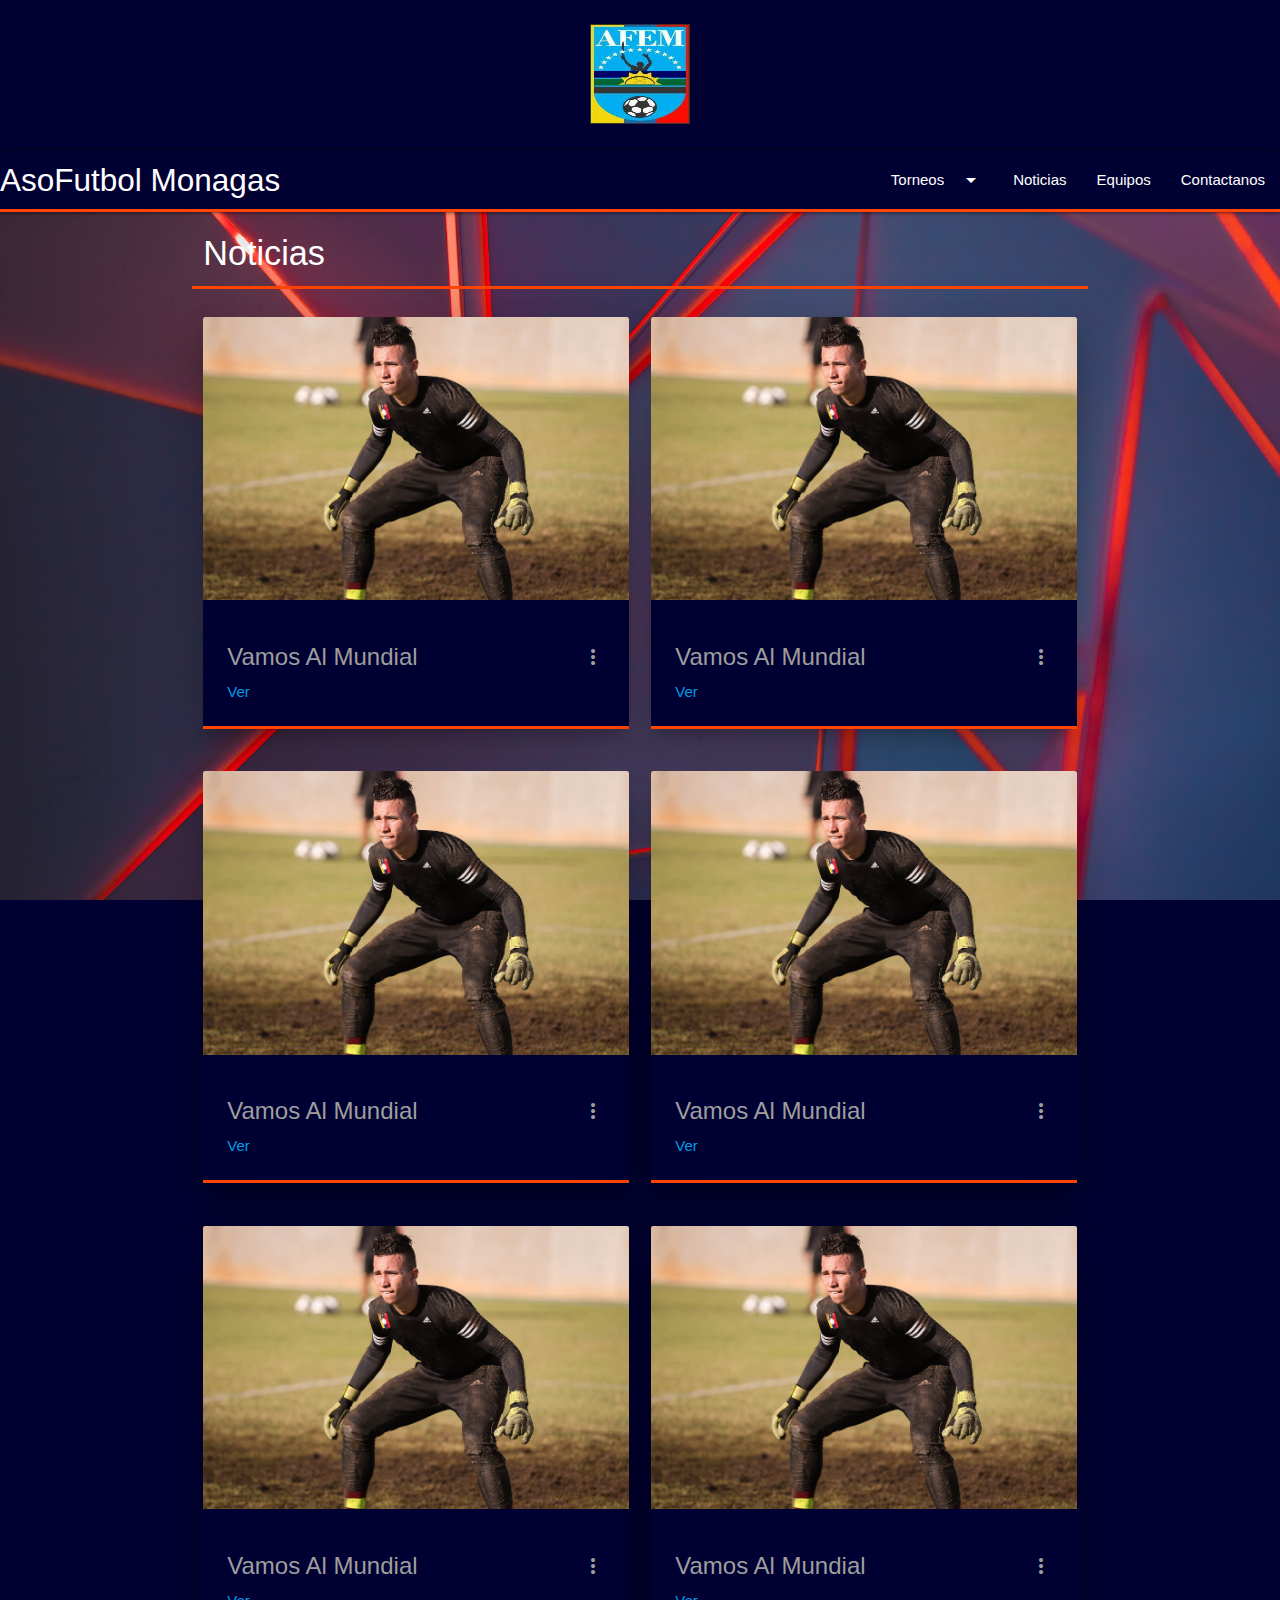
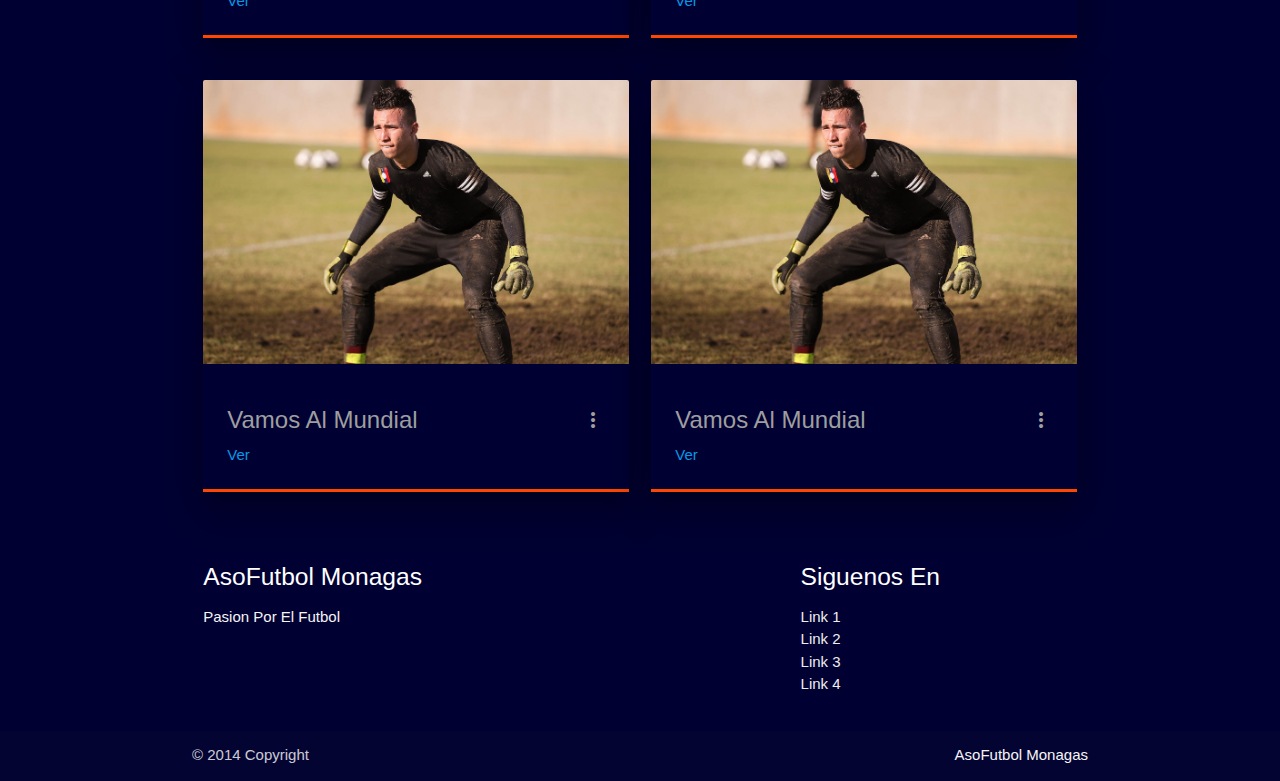
<file: new.html>
<!DOCTYPE html>
<html lang="en">
  <head>
    <meta charset="utf-8">
    <meta name="viewport" content="width=device-width, initial-scale=1.0, maximum-scale=1.0, user-scalable=no">
	<link href="https://fonts.googleapis.com/icon?family=Material+Icons" rel="stylesheet">
	<link rel="stylesheet" href="lib/responsive.css">	
    <link rel="stylesheet" href="lib/materialize/css/materialize.css">	
  </head>
  <body>
	<div class="col s12" style="margin: 0px !important; padding: 0px !important;">
		<div class="card azul-special offset-s6" style="margin: 0px !important; padding: 0px !important; border-radius: 0px !important; border-botton: 0px !important; display: flex; justify-content: center;
  align-items: center;">
			<div class="card-content white-text">
				<div class="col s2" style="height: 100px; width: 100px;">
					<img src="asofutbol-logo.png" alt="" class="responsive-img" style="width: 100% !important; height: 100% !important;"> <!-- notice the "circle" class -->
				</div>
			</div>						
		</div>
	</div>
	<ul id="dropdown1" class="dropdown-content">
	  <li><a href="#!">one</a></li>
	  <li><a href="#!">two</a></li>
	  <li class="divider"></li>
	  <li><a href="#!">three</a></li>
	</ul>
	<nav class="fixed azul-special" style="border-bottom: 3px solid #ff4500 !important;">
		<div class="nav-wrapper">
		  <a href="index.html" class="brand-logo">AsoFutbol Monagas</a>
		  <ul id="nav-mobile" class="right hide-on-med-and-down">
		    <li><a class="dropdown-trigger" href="#!" data-target="dropdown1">Torneos<i class="material-icons right">arrow_drop_down</i></a></li>			
			<li><a href="new.html">Noticias</a></li>
			<li><a href="equipo.html">Equipos</a></li>
			<li><a href="collapsible.html">Contactanos</a></li>
		  </ul>
		</div>
	</nav>
	<div class="container">
			<div class="row">
				<div class="col s12" style="border-bottom: 3px solid #ff4500 !important;">				  
					  <h4 class="white-text">Noticias</h4>				
				</div>
			</div>
		<div class="row">
			<div class="col s6">
				<div class="card azul-special z-depth-5" style="height:412px; border-bottom: 3px solid #ff4500 !important;">
							<div class="card-image waves-effect waves-block waves-light" style="height:300px;">
								<img class="activator" src="image/port.jpg">
							</div>
							<div class="card-content">
								<span class="card-title activator grey-text">Vamos Al Mundial<i class="material-icons right">more_vert</i></span>
								<p><a href="new.html">Ver</a></p>
							</div>
							<div class="card-reveal" style="background:rgba(0,0,51, 0.7);">
								<span class="card-title grey-text">Vamos Al Mundial<i class="material-icons right">close</i></span>
								<p class="white-text">Here is some more information about this product that is only revealed once clicked on.</p>
							</div>							
						</div>
			</div>
			<div class="col s6">
				<div class="card azul-special z-depth-5" style="height:412px; border-bottom: 3px solid #ff4500 !important;">
							<div class="card-image waves-effect waves-block waves-light" style="height:300px;">
								<img class="activator" src="image/port.jpg">
							</div>
							<div class="card-content">
								<span class="card-title activator grey-text">Vamos Al Mundial<i class="material-icons right">more_vert</i></span>
								<p><a href="new.html">Ver</a></p>
							</div>
							<div class="card-reveal" style="background:rgba(0,0,51, 0.7);">
								<span class="card-title grey-text">Vamos Al Mundial<i class="material-icons right">close</i></span>
								<p class="white-text">Here is some more information about this product that is only revealed once clicked on.</p>
							</div>							
						</div>
			</div>
		</div>
		<div class="row">
			<div class="col s6">
				<div class="card azul-special z-depth-5" style="height:412px; border-bottom: 3px solid #ff4500 !important;">
							<div class="card-image waves-effect waves-block waves-light" style="height:300px;">
								<img class="activator" src="image/port.jpg">
							</div>
							<div class="card-content">
								<span class="card-title activator grey-text">Vamos Al Mundial<i class="material-icons right">more_vert</i></span>
								<p><a href="new.html">Ver</a></p>
							</div>
							<div class="card-reveal" style="background:rgba(0,0,51, 0.7);">
								<span class="card-title grey-text">Vamos Al Mundial<i class="material-icons right">close</i></span>
								<p class="white-text">Here is some more information about this product that is only revealed once clicked on.</p>
							</div>							
						</div>
			</div>
			<div class="col s6">
				<div class="card azul-special z-depth-5" style="height:412px; border-bottom: 3px solid #ff4500 !important;">
							<div class="card-image waves-effect waves-block waves-light" style="height:300px;">
								<img class="activator" src="image/port.jpg">
							</div>
							<div class="card-content">
								<span class="card-title activator grey-text">Vamos Al Mundial<i class="material-icons right">more_vert</i></span>
								<p><a href="new.html">Ver</a></p>
							</div>
							<div class="card-reveal" style="background:rgba(0,0,51, 0.7);">
								<span class="card-title grey-text">Vamos Al Mundial<i class="material-icons right">close</i></span>
								<p class="white-text">Here is some more information about this product that is only revealed once clicked on.</p>
							</div>							
						</div>
			</div>
		</div>
		<div class="row">
			<div class="col s6">
				<div class="card azul-special z-depth-5" style="height:412px; border-bottom: 3px solid #ff4500 !important;">
							<div class="card-image waves-effect waves-block waves-light" style="height:300px;">
								<img class="activator" src="image/port.jpg">
							</div>
							<div class="card-content">
								<span class="card-title activator grey-text">Vamos Al Mundial<i class="material-icons right">more_vert</i></span>
								<p><a href="new.html">Ver</a></p>
							</div>
							<div class="card-reveal" style="background:rgba(0,0,51, 0.7);">
								<span class="card-title grey-text">Vamos Al Mundial<i class="material-icons right">close</i></span>
								<p class="white-text">Here is some more information about this product that is only revealed once clicked on.</p>
							</div>							
						</div>
			</div>
			<div class="col s6">
				<div class="card azul-special z-depth-5" style="height:412px; border-bottom: 3px solid #ff4500 !important;">
							<div class="card-image waves-effect waves-block waves-light" style="height:300px;">
								<img class="activator" src="image/port.jpg">
							</div>
							<div class="card-content">
								<span class="card-title activator grey-text">Vamos Al Mundial<i class="material-icons right">more_vert</i></span>
								<p><a href="new.html">Ver</a></p>
							</div>
							<div class="card-reveal" style="background:rgba(0,0,51, 0.7);">
								<span class="card-title grey-text">Vamos Al Mundial<i class="material-icons right">close</i></span>
								<p class="white-text">Here is some more information about this product that is only revealed once clicked on.</p>
							</div>							
						</div>
			</div>
		</div>
		<div class="row">
			<div class="col s6">
				<div class="card azul-special z-depth-5" style="height:412px; border-bottom: 3px solid #ff4500 !important;">
							<div class="card-image waves-effect waves-block waves-light" style="height:300px;">
								<img class="activator" src="image/port.jpg">
							</div>
							<div class="card-content">
								<span class="card-title activator grey-text">Vamos Al Mundial<i class="material-icons right">more_vert</i></span>
								<p><a href="new.html">Ver</a></p>
							</div>
							<div class="card-reveal" style="background:rgba(0,0,51, 0.7);">
								<span class="card-title grey-text">Vamos Al Mundial<i class="material-icons right">close</i></span>
								<p class="white-text">Here is some more information about this product that is only revealed once clicked on.</p>
							</div>							
						</div>
			</div>
			<div class="col s6">
				<div class="card azul-special z-depth-5" style="height:412px; border-bottom: 3px solid #ff4500 !important;">
							<div class="card-image waves-effect waves-block waves-light" style="height:300px;">
								<img class="activator" src="image/port.jpg">
							</div>
							<div class="card-content">
								<span class="card-title activator grey-text">Vamos Al Mundial<i class="material-icons right">more_vert</i></span>
								<p><a href="new.html">Ver</a></p>
							</div>
							<div class="card-reveal" style="background:rgba(0,0,51, 0.7);">
								<span class="card-title grey-text">Vamos Al Mundial<i class="material-icons right">close</i></span>
								<p class="white-text">Here is some more information about this product that is only revealed once clicked on.</p>
							</div>							
						</div>
			</div>
		</div>
	</div>
    <footer class="page-footer azul-special">
         <div class="container">
            <div class="row">
              <div class="col l6 s12">
                <h5 class="white-text">AsoFutbol Monagas</h5>
                <p class="grey-text text-lighten-4">Pasion Por El Futbol</p>
              </div>
              <div class="col l4 offset-l2 s12">
                <h5 class="white-text">Siguenos En</h5>
                <ul>
                  <li><a class="grey-text text-lighten-3" href="#!">Link 1</a></li>
                  <li><a class="grey-text text-lighten-3" href="#!">Link 2</a></li>
                  <li><a class="grey-text text-lighten-3" href="#!">Link 3</a></li>
                  <li><a class="grey-text text-lighten-3" href="#!">Link 4</a></li>
                </ul>
              </div>
            </div>
          </div>
        <div class="footer-copyright">
            <div class="container">
            © 2014 Copyright
            <a class="grey-text text-lighten-4 right" href="#!">AsoFutbol Monagas</a>
            </div>
        </div>
    </footer>
  <script src="lib/materialize/js/jquery.js"></script>
  <script src="lib/materialize/js/materialize.js"></script>
  <script type="text/javascript">
	$(document).ready(function() {
		$(".dropdown-trigger").dropdown();
		$('.slider').slider({
            indicators: false,
            height: 500,
            transition: 1000,
            interval: 7000            
        });
		
	});
  </script>
  </body>
</html>
</file>
<file: lib/responsive.css>
body {
	background-image: url(../image/neon.jpg);
	background-position: center center;
	background-repeat: no-repeat;
	background-attachment: fixed;
	background-size: cover;
	background-color: #000033;
}
::-webkit-scrollbar {
  width: 0.2em;
}
::-webkit-scrollbar-track {
  background-color: rgba(0,0,51, 0.7);
  box-shadow: inset 0 1px 1px rgba(0, 0, 0, 0.1);
}

::-webkit-scrollbar-thumb {
  background-color: #000033;
  box-shadow: 0 1px 1px rgba(0, 0, 0, 0.1);
}
.azul-special{
	background-color: #000033 !important;
}
</file>
